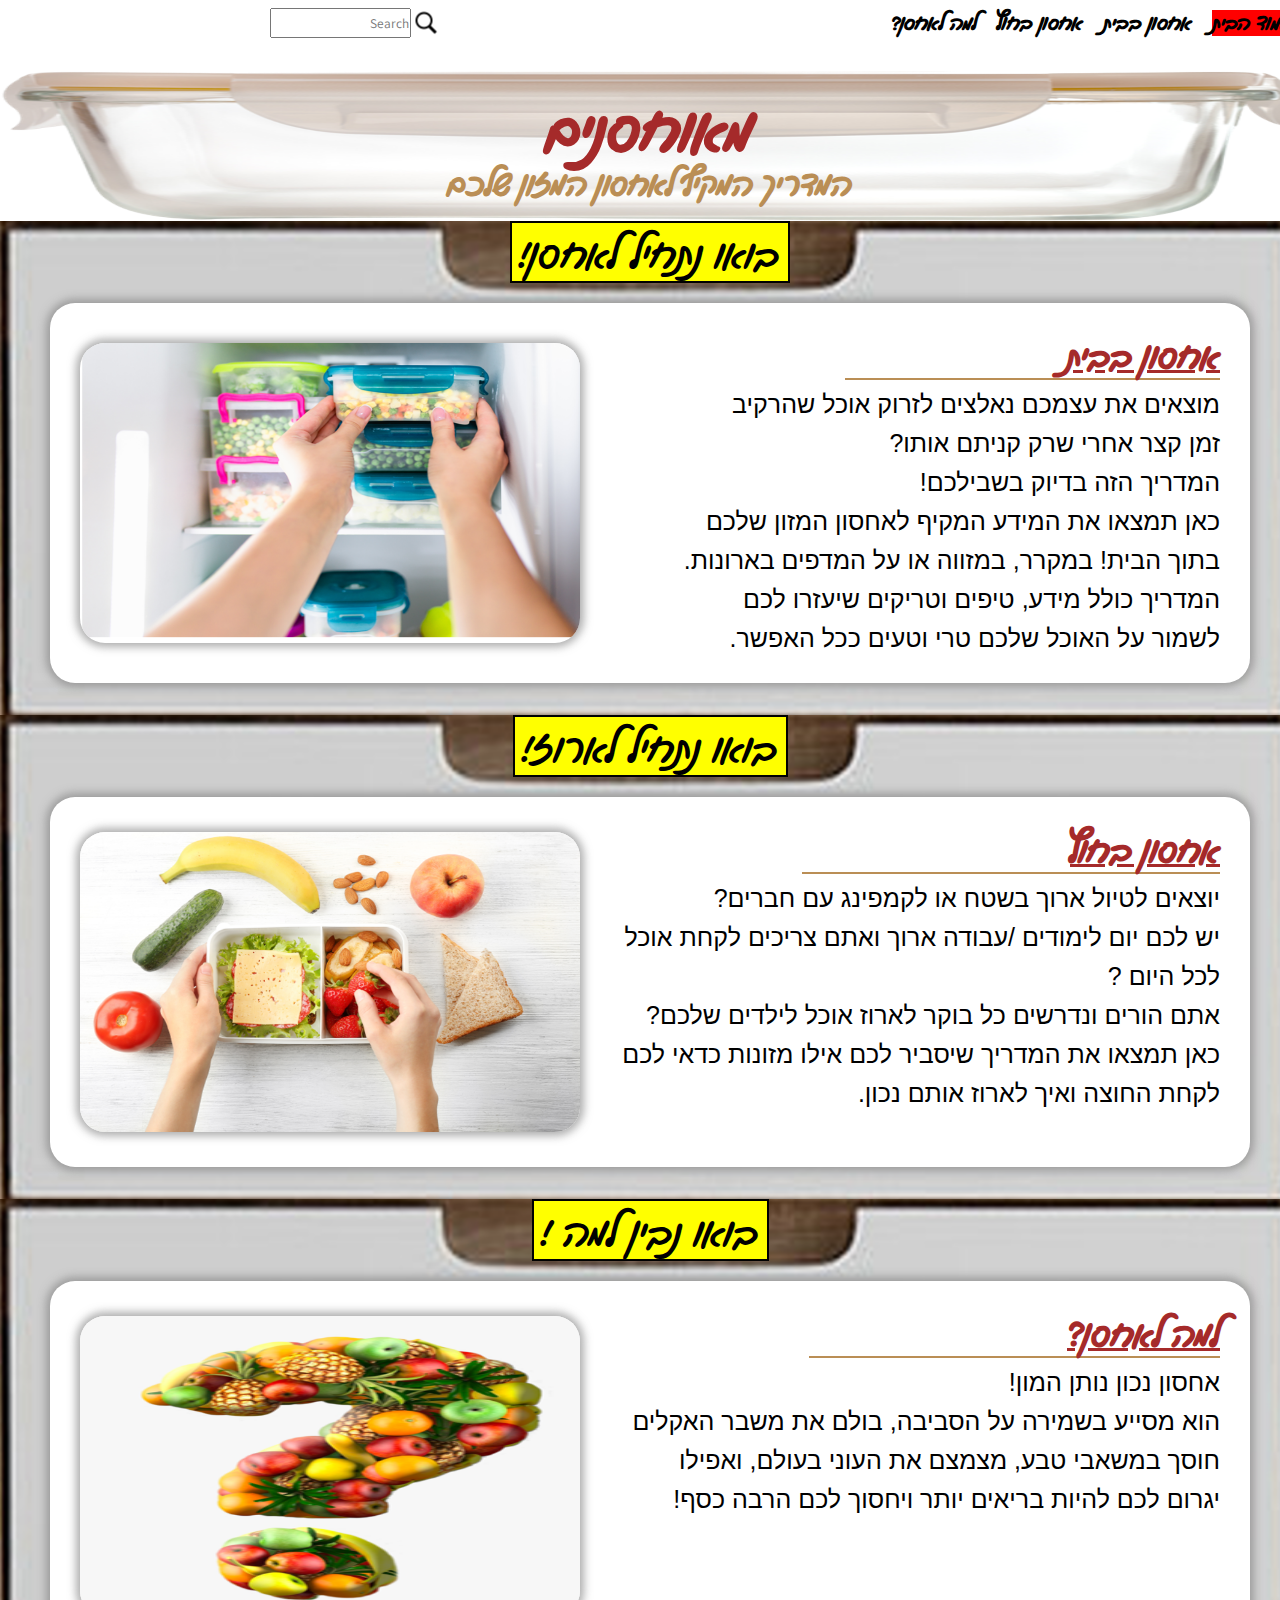
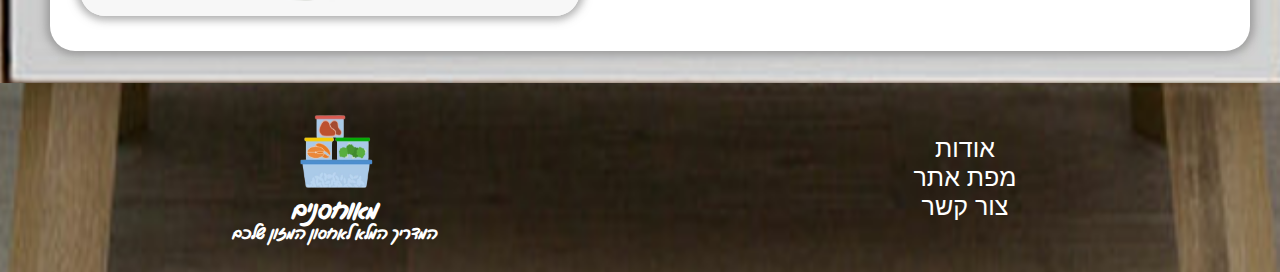
<file: index.html>
<!DOCTYPE html>
<html lang="en">

<head>
    <meta charset="UTF-8">
    <meta http-equiv="X-UA-Compatible" content="IE=edge">
    <meta name="viewport" content="width=device-width, initial-scale=1.0">
    <link rel="stylesheet" href="./styles/global.css">
    <link rel="icon" href="./images/icon.png">
    <link rel="stylesheet" href="./styles/style.css">
    <title>מאוחסנים</title>
</head>

<body>
    <div id="top">
        <nav>
            <ul>
                <li class="currentPage"><a href="./index.html">עמוד הבית</a></li>
                <li><a href="./page2.html">אחסון בבית</a></li>
                <li><a href="#">אחסון בחוץ</a></li>
                <li><a href="./page3.html">למה לאחסן?</a></li>
            </ul>
            <div id="search-container">
                <button id="search-btn">
                    <img id="search-icon" src="images/searchIcon.png" alt="">
                </button>
                <input type="text" placeholder="Search">
            </div>
        </nav>

        <main>

            <header>
                <h1>
                    <p id="p1">מאוחסנים</p>
                    <p id="p2">המדריך המקיף לאחסון המזון שלכם </p>
                </h1>

            </header>
    </div>



    <section id="section1">
        <button class="btn"><a href="./page2.html" target="_blank">בואו נתחיל לאחסן!</a></button>
        <div class="drawer">
            <div class="text">
                <h2 class="title">אחסון בבית</h2>
                <p>מוצאים את עצמכם נאלצים לזרוק אוכל שהרקיב </p>
                <p>זמן קצר אחרי שרק קניתם אותו? </p>
                <p> המדריך הזה בדיוק בשבילכם!</p>
                <p>כאן תמצאו את המידע המקיף לאחסון המזון שלכם</p>
                <p>בתוך הבית! במקרר, במזווה או על המדפים בארונות.</p>
                <p> המדריך כולל מידע, טיפים וטריקים שיעזרו לכם</p>
                <p> לשמור על האוכל שלכם טרי וטעים ככל האפשר.</p>
            </div>
            <div class="img">
                <img src="./images/homestorage.png" alt="">
            </div>
        </div>
    </section>

    <section id="section2">
        <button class="btn">בואו נתחיל לארוז!</button>
        <div class="drawer">
            <div class="text">
                <h3 class="title">אחסון בחוץ</h3>
                <p> יוצאים לטיול ארוך בשטח או לקמפינג עם חברים? </p>
                <p>יש לכם יום לימודים /עבודה ארוך ואתם צריכים לקחת אוכל </p>
                <p> לכל היום ? </p>
                <p>אתם הורים ונדרשים כל בוקר לארוז אוכל לילדים שלכם?</p>
                <p>כאן תמצאו את המדריך שיסביר לכם אילו מזונות כדאי לכם</p>
                <p>לקחת החוצה ואיך לארוז אותם נכון.</p>
            </div>
            <div class="img">
                <img src="./images/PACKING.png" alt="">
            </div>
        </div>
    </section>

    <section id="section3">
        <button class="btn"><a href="./page3.html" target="_blank">בואו נבין למה !</a> </button>
        <div class="drawer">
            <div class="text">
                <h4 class="title">למה לאחסן?</h4>
                <p>אחסון נכון נותן המון! </p>
                <p>הוא מסייע בשמירה על הסביבה, בולם את משבר האקלים </p>
                <p> חוסך במשאבי טבע, מצמצם את העוני בעולם, ואפילו </p>
                <p>יגרום לכם להיות בריאים יותר ויחסוך לכם הרבה כסף!</p>
            </div>
            <div class="img">
                <img src="./images/QUETION.png" alt="">
            </div>
        </div>
    </section>
    </main>

    <footer id="footer">
        <div class="box">
            <a href="./about.HTML">אודות</a>
            <a href="./map.html">מפת אתר</a>
            <a href="./contact.html">צור קשר</a>
        </div>
        <div class="box">
            <img id="imgfooter" src="./images/icon.png" alt="instagram">
            <h5>מאוחסנים </h5>
            <h6>המדריך המלא לאחסון המזון שלכם </h6>

        </div>
    </footer>
</body>

</html>
</file>
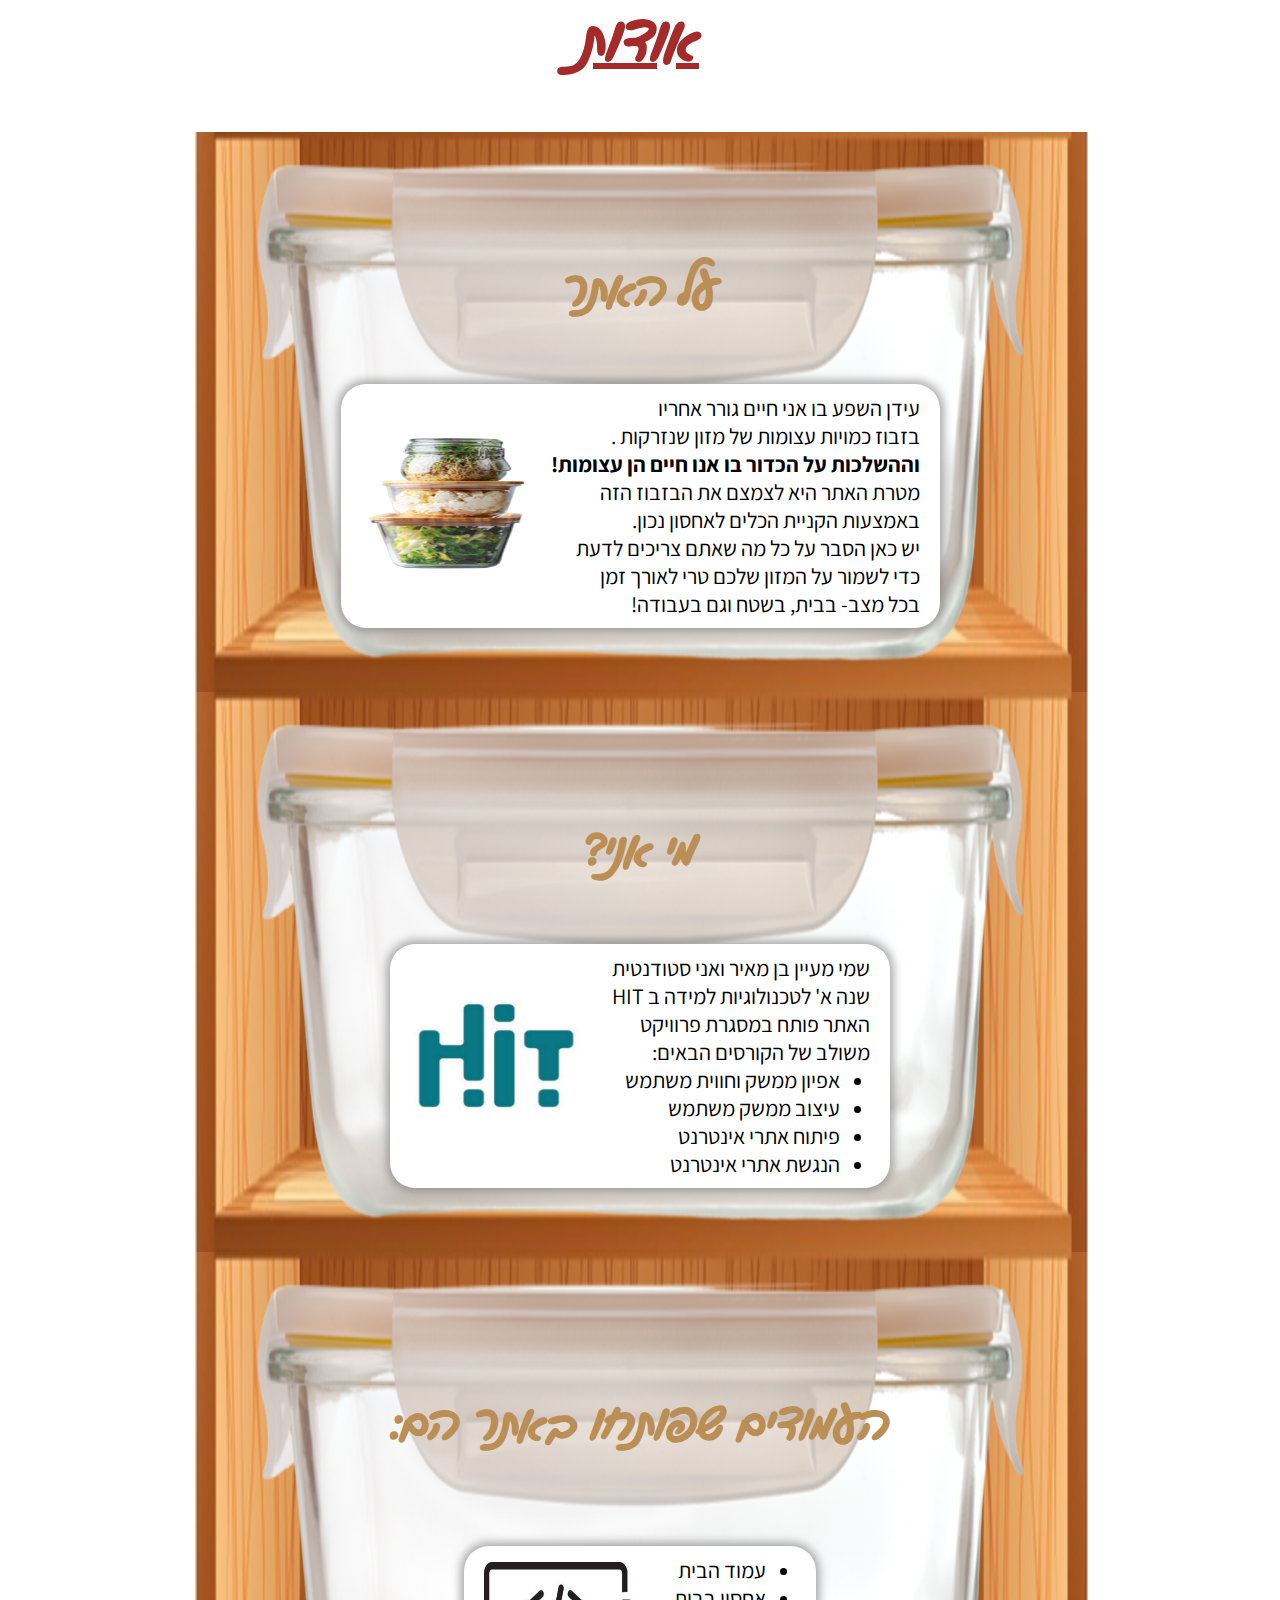
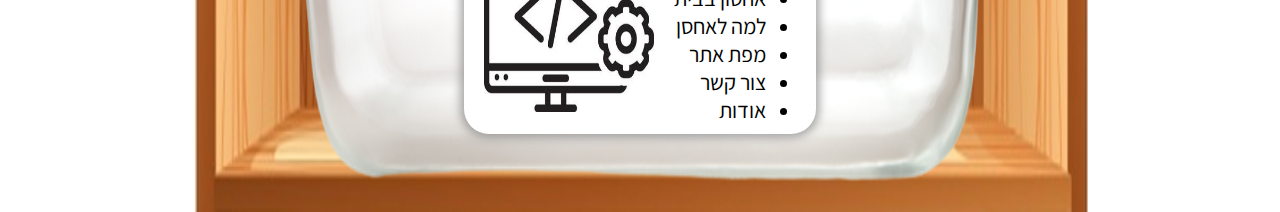
<file: about.HTML>
<!DOCTYPE html>
<html lang="en">

<head>
    <meta charset="UTF-8">
    <meta http-equiv="X-UA-Compatible" content="IE=edge">
    <meta name="viewport" content="width=device-width, initial-scale=1.0">
    <link rel="stylesheet" href="./styles/about2.css">
    <title> אודות</title>
</head>


<body>
    <h1> אודות</h1>

    <div id="container">

        <div class=shelf>
            <div class=box>
                <div class=title>
                    <h2> על האתר</2>
                </div>
                <section class="section">
                    <div class="text">
                        <p>עידן השפע בו אני חיים גורר אחריו</p>
                        <p>בזבוז כמויות עצומות של מזון שנזרקות .</p>
                        <p> <B> וההשלכות על הכדור בו אנו חיים הן עצומות! </B></p>
                        <p>מטרת האתר היא לצמצם את הבזבוז הזה</p>
                        <p>באמצעות הקניית הכלים לאחסון נכון.</p>
                        <p>יש כאן הסבר על כל מה שאתם צריכים לדעת</p>
                        <p>כדי לשמור על המזון שלכם טרי לאורך זמן</p>
                        <p> בכל מצב- בבית, בשטח וגם בעבודה! </p>
                    </div>
                    <div>
                        <img src="./images/boxes.png">
                    </div>
                </section>
            </div>
        </div>

        <div class=shelf>
            <div class=box>
                <div class="title">
                    <h2> מי אני?</h2>
                </div>
                <section class="section" id="section2">
                    <div class="text" class="section2">
                        <p> שמי מעיין בן מאיר ואני סטודנטית </p>
                        <p> שנה א' לטכנולוגיות למידה ב HIT </p>
                        <ul>
                            האתר פותח במסגרת פרוויקט משולב של הקורסים הבאים:
                            <li> אפיון ממשק וחווית משתמש </li>
                            <li> עיצוב ממשק משתמש</il>
                            <li>פיתוח אתרי אינטרנט </li>
                            <li>הנגשת אתרי אינטרנט </il>
                        </ul>
                    </div>
                    <div id="image" class="section2">
                        <img src="./images/HIT.png">
                    </div>
                </section>
            </div>
        </div>


        <div class=shelf>
            <div class=box>
                <div class="title">
                    <h2> העמודים שפותחו באתר הם:</h2>
                </div>
                <section class="section">
                    <div class="text">
                        <ul>
                            <li>עמוד הבית</li>
                            <li>אחסון בבית</li>
                            <li>למה לאחסן </li>
                            <li>מפת אתר </li>
                            <li>צור קשר</li>
                            <li>אודות</li>
                        </ul>
                    </div>
                    <div id="image">
                        <img src="./images/DEVELOPEMENT.jpg" alt="" />
                    </div>
                </section>
            </DIV>
        </div>
    </div>

</body>
</file>
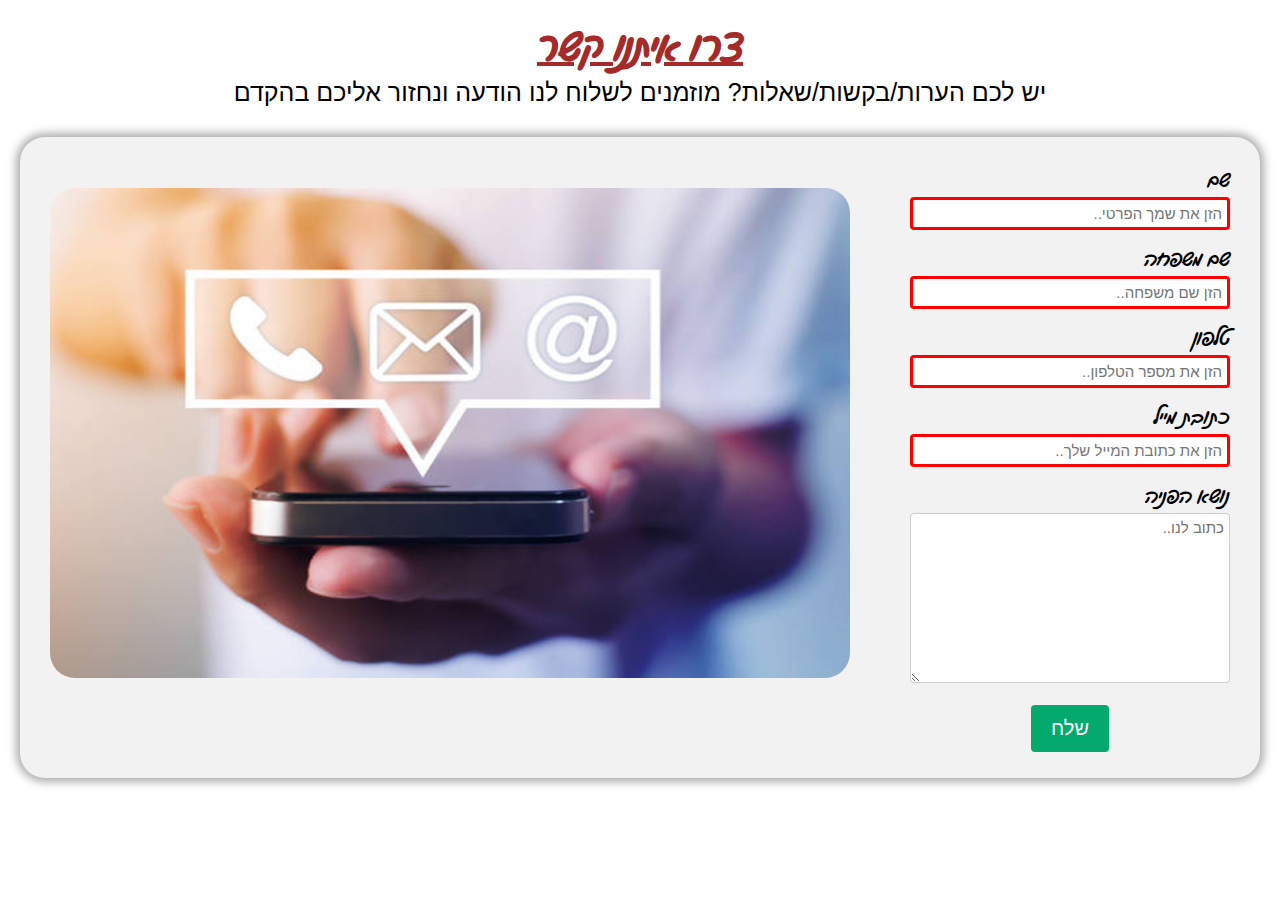
<file: contact.html>
<!DOCTYPE html>
<html lang="en">

<head>
    <meta charset="UTF-8">
    <meta http-equiv="X-UA-Compatible" content="IE=edge">
    <meta name="viewport" content="width=device-width, initial-scale=1.0">
    <link rel="stylesheet" href="./styles/contact.css">
    <link rel="icon" href="./images/icon.png">
    <script src="scripts/contact.js" defer></script>
    <title> צור קשר</title>
</head>

<div class="container">
    <div id="title">
        <h1>צרו איתנו קשר</h1>
        <p>יש לכם הערות/בקשות/שאלות? מוזמנים לשלוח לנו הודעה ונחזור אליכם בהקדם</p>
    </div>
    <div class="row">
        <form id="myForm" onsubmit="validateForm(event)">
            <span id="error-msg"></span>
            <div>
                <label for="fname">
                    <p>שם </p>
                </label>
                <input id="fname" type="text" name="שם פרטי" placeholder="הזן את שמך הפרטי.." required>
            </div>
            <div>
                <label for="lname">
                    <p> שם משפחה </p>
                </label>
                <input id="lname" type="text" name="שם משפחה" placeholder="הזן שם משפחה.." required>
            </div>
            <div>
                <label for="fhone">
                    <p> טלפון </p>
                </label>
                <input id="fhone" type="text" name="טלפון" placeholder="הזן את מספר הטלפון.." required>
            </div>
            <div>
                <label for="mail">
                    <p>כתובת מייל </p>
                </label>
                <input id="mail" type="email" name="טלפון" placeholder="הזן את כתובת המייל שלך.." required>
            </div>
            <div>
                <label for="subject">
                    <p>נושא הפניה </p>
                </label>
                <textarea id="subject" name="פנייה" placeholder="כתוב לנו.." required></textarea>
            </div>
            <input id="button" type="submit" value="שלח">
        </form>
        <div id="img">
            <img src="/images/contactus.png">
        </div>
    </div>
</div>
</file>
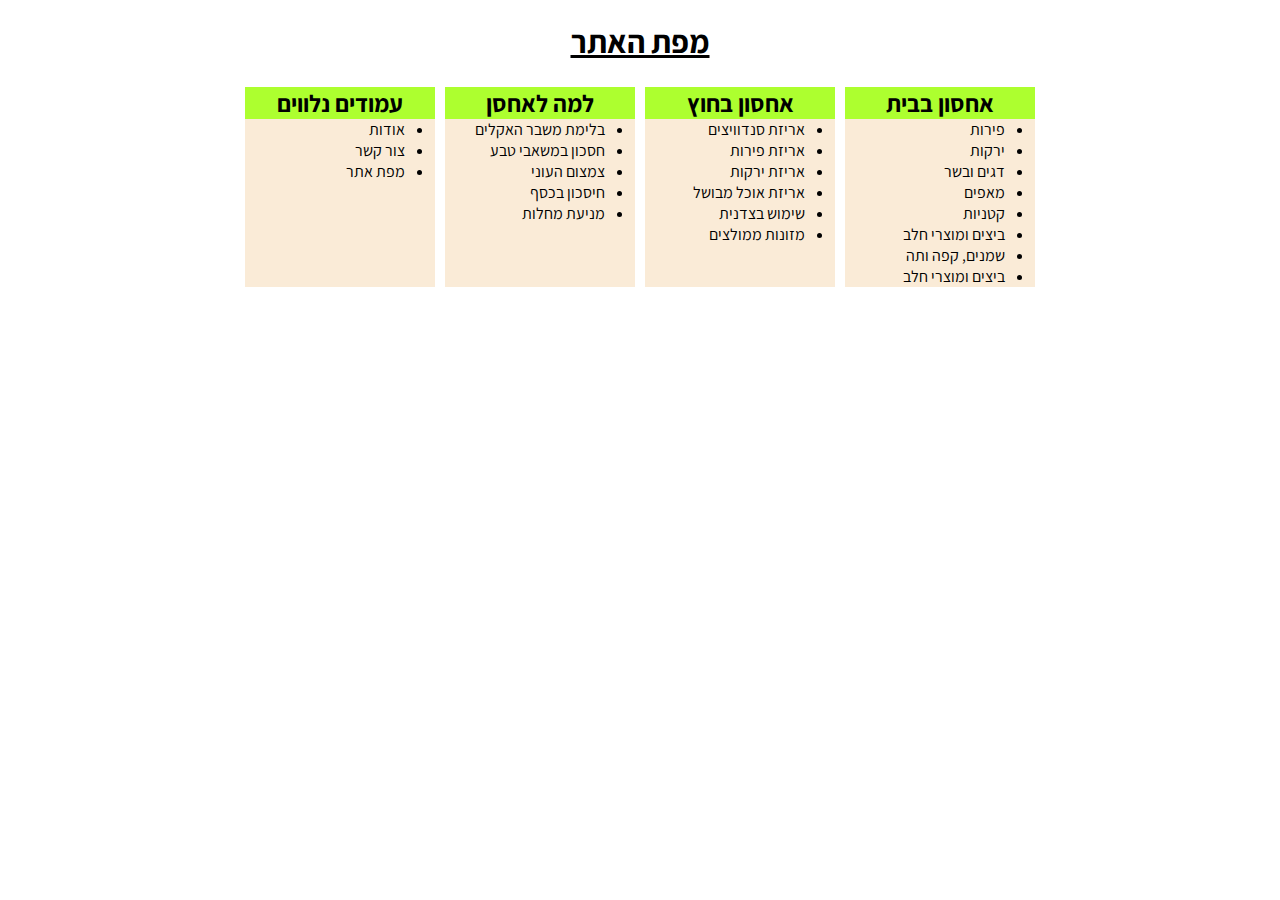
<file: map.html>
<!DOCTYPE html>
<html lang="en">

<head>
    <meta charset="UTF-8">
    <meta http-equiv="X-UA-Compatible" content="IE=edge">
    <meta name="viewport" content="width=device-width, initial-scale=1.0">
    <link rel="icon" href="./images/icon.png">
    <link rel="stylesheet" href="./styles/map.css">
    <title> מפת האתר</title>
</head>

<h1>מפת האתר </h1>

<div>
    <ul>
        <h2> אחסון בבית </h2>
        <li> פירות </li>
        <li> ירקות</li>
        <li>דגים ובשר </li>
        <li> מאפים</li>
        <li> קטניות </li>
        <li> ביצים ומוצרי חלב </li>
        <li> שמנים, קפה ותה </li>
        <li> ביצים ומוצרי חלב </li>
    </ul>

    <ul>
        <h2> אחסון בחוץ </h2>
        <li> אריזת סנדוויצים</li>
        <li> אריזת פירות </li>
        <li> אריזת ירקות</li>
        <li> אריזת אוכל מבושל </li>
        <li>שימוש בצדנית </li>
        <li>מזונות ממולצים </li>
    </ul>

    <ul>
        <h2> למה לאחסן</h2>
        <li> בלימת משבר האקלים</li>
        <li> חסכון במשאבי טבע </li>
        <li> צמצום העוני</li>
        <li> חיסכון בכסף</li>
        <li> מניעת מחלות </li>
    </ul>

    <ul>
        <h2> עמודים נלווים</h2>
        <li> אודות</li>
        <li> צור קשר</li>
        <li> מפת אתר</li>
    </ul>

</div>
</file>
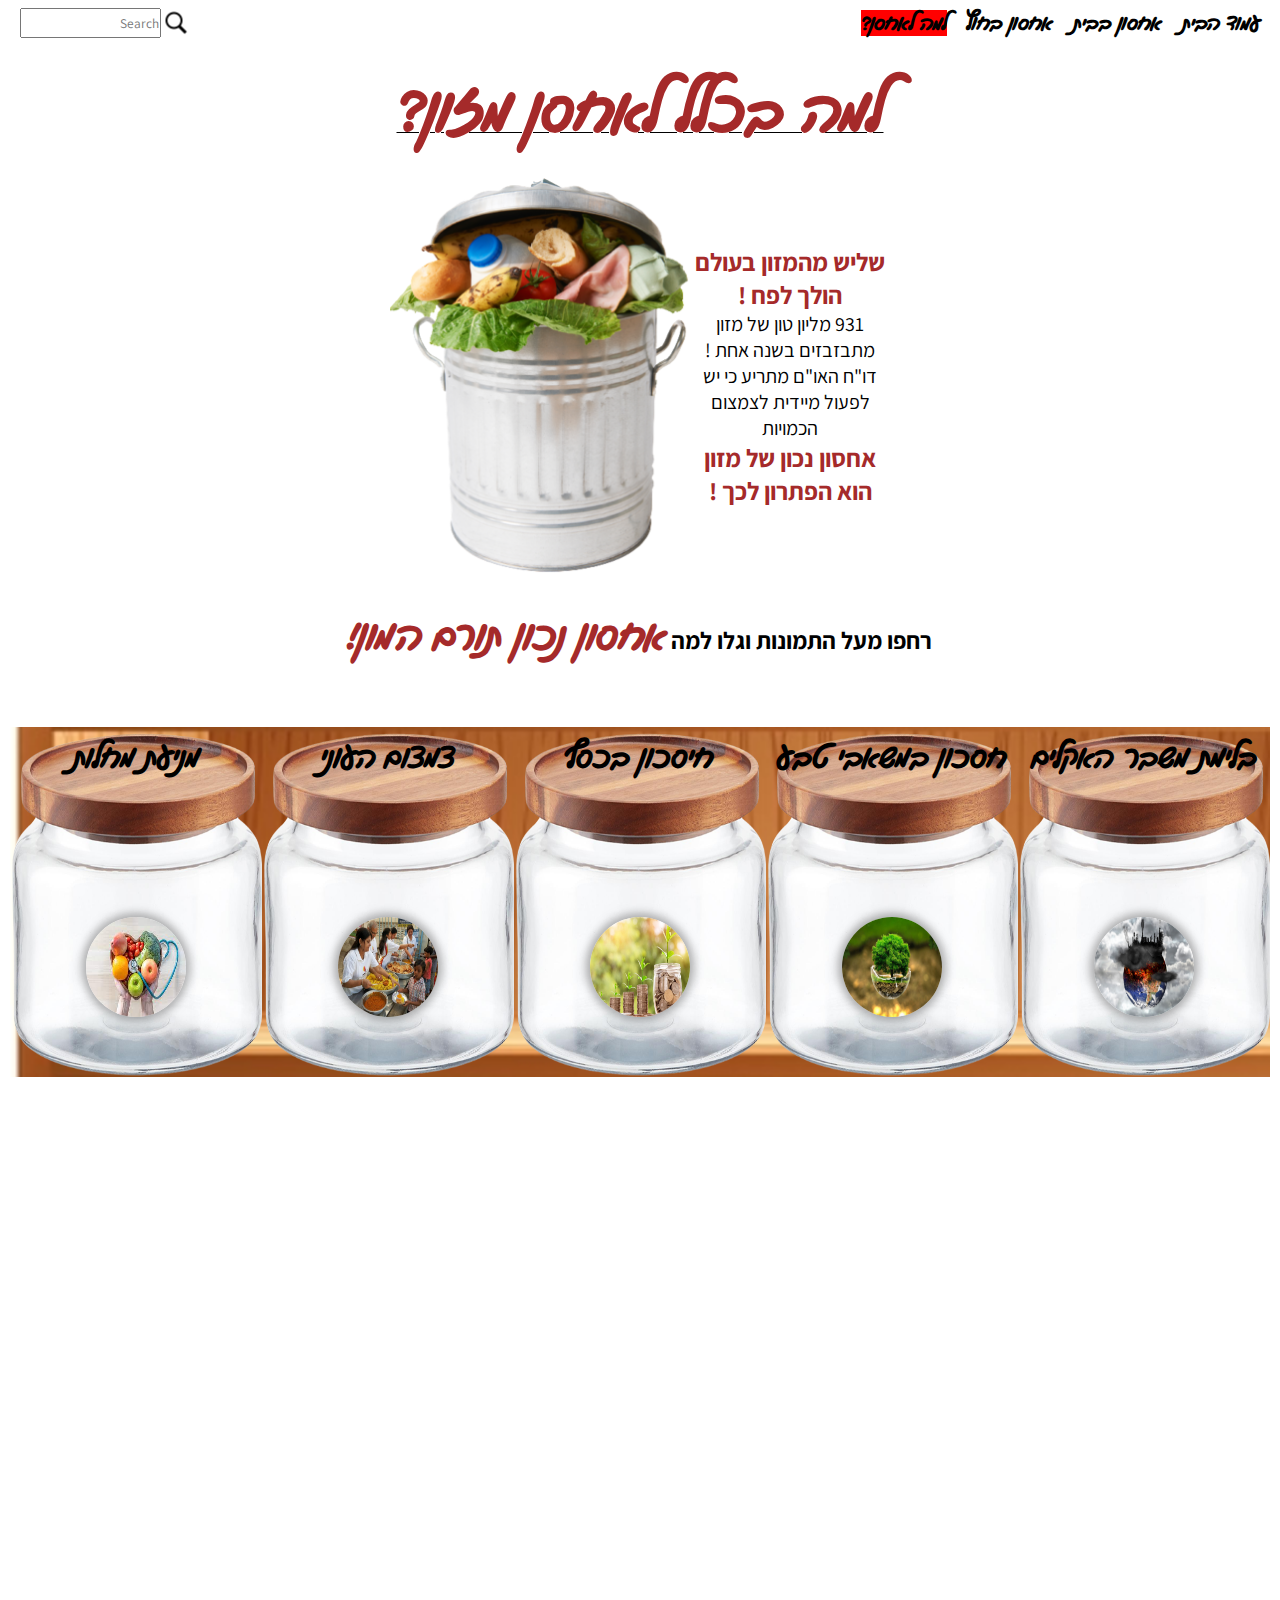
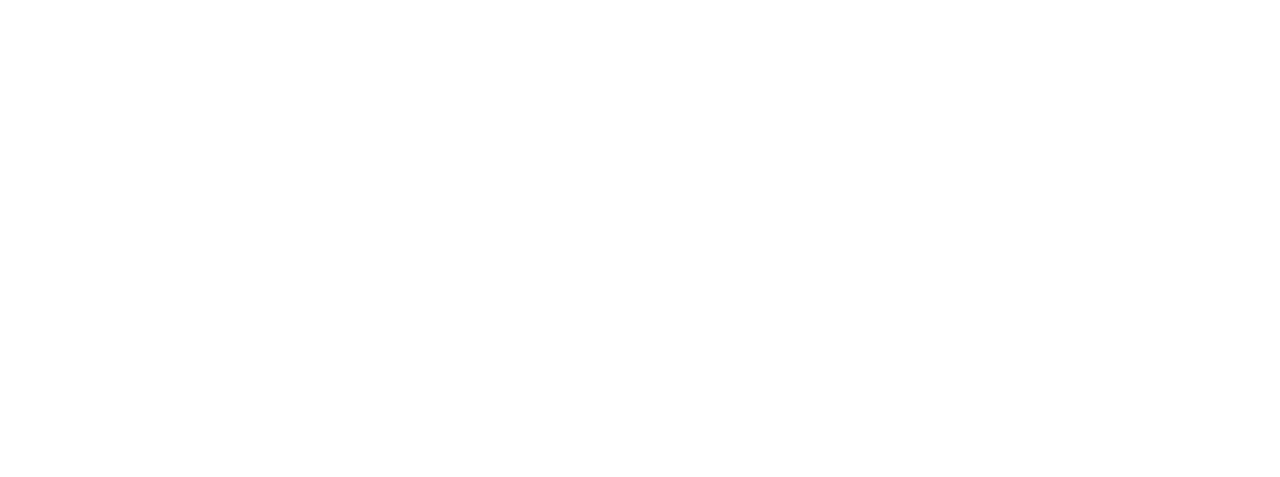
<file: page3.html>
<!DOCTYPE html>
<html lang="en">

<head>
    <meta charset="UTF-8">
    <meta http-equiv="X-UA-Compatible" content="IE=edge">
    <meta name="viewport" content="width=device-width, initial-scale=1.0">
    <link rel="stylesheet" href="./styles/global.css">
    <link rel="icon" href="./images/icon.png">
    <link rel="stylesheet" href="./styles/page3.css">
    <title>למה לאחסן</title>
</head>

<body>
    <nav>
        <ul>
            <li><a href="./index.html">עמוד הבית</a></li>
            <li><a href="./page2.html">אחסון בבית</a></li>
            <li><a href="#">אחסון בחוץ</a></li>
            <li class="currentPage"><a href="">למה לאחסן?</a></li>
        </ul>
        <div id="search-container">
            <button id="search-btn">
                <img id="search-icon" src="images/searchIcon.png" alt="">
            </button>
            <input type="text" placeholder="Search">
        </div>
    </nav>

    <header>
        <h1>
            למה בכלל לאחסן מזון?
        </h1>

        <div id="top">
            <div id="subtitle">
                <p id="P1"> <b> שליש מהמזון בעולם הולך לפח !</b> </p>
                <p> <span> 931 </span>
                    מליון טון של מזון מתבזבזים בשנה אחת !
                </p>
                <p> דו"ח האו"ם מתריע כי יש לפעול מיידית לצמצום הכמויות </p>
                <p id="P2"> <b> אחסון נכון של מזון הוא הפתרון לכך ! </b> </p>
            </div>
            <div id="imgtop">
                <img src="./images/trash3.png" alt="">
            </div>
        </div>
    </header>

    <h2>
        רחפו מעל התמונות וגלו למה
        <b>אחסון נכון תורם המון!</b>
    </h2>

    <section id="frontsections">

        <div id="box1" class="front">
            <h3> בלימת משבר האקלים</h3>
            <img src="images/crisis.jpg" alt="">
            <section>
                <div id="backsection1" class="back">
                    <div class=text>
                        <P>המזון שנזרק מייצר כמות גדולה של גז מתאן</P>
                        <P>כמות זו גדולה פי 2 מהפליטות של מכוניות בישראל ובארה"ב יחד </P>
                        <P> הגז גורם להתחממות כדור הארץ ומאיץ את משבר האקלים</P>
                        <P> <b>צמצום בזבוב המזון ע"י אחסון נכון </b> </P>
                        <P> <b> יימנע את הדרדרות הטבע לאסון !</b> </P>
                    </div>
                </div>
            </section>
        </div>

        <div id="box2" class="front">
            <h3>חסכון במשאבי טבע</h3>
            <img src="images/Conservation.jpg" alt="">
            <section>
                <div id="backsection2" class="back">
                    <div class=text>
                        <P> בזבוז המזון כרוך בניצול יתר של משאבי הטבע:</P>
                        <P> אדמות, עצים, מים,דשן, דלק ובע"ח </P>
                        <P>הפגיעה הזו במשאבי הטבע מדלדלת אותם </P>
                        <P>וגורמת לשחרור של פד"ח לאוויר הפסדים כלכליים עצומים </P>
                        <P> <b>צמצום בזבוב המזון ע"י אחסון נכון </b> </P>
                        <P> <b> יציל את משאבי הטבע מחדלון !</b> </P>
                    </div>
                </div>
            </section>
        </div>
        <div id="box3" class="front">
            <h3>חיסכון בכסף</h3>
            <img src="images/saving-money.png" alt="">
            <section>
                <div id="backsection3" class="back">
                    <div class=text>
                        <P>משפחה ממוצעת מבזבת כ 20% - 30% מכמות המזון שהיא קונה </P>
                        <P>כמות זו מוערכת בשווי של 2000 דולר לשנה </P>
                        <P> הצרכנות המוגברת גם מעלה את מחירי המזון ב11%</P>
                        <P> <b>צמצום בזבוב המזון ע"י אחסון נכון </b></P>
                        <P> <b> יחסוך לכם הרבה הון! </b> </P>
                    </div>
                </div>
            </section>
        </div>
        <div id="box4" class="front">
            <h3>צמצום העוני</h3>
            <img src="images/poverty.jpg" alt="">
            <section>
                <div id="backsection4" class="back">
                    <div class=text>
                        <P>לאחד מכל שלושה אנשים בעולם אין גישה למזון כדי לנהל חיים בריאים </P>
                        <P> למרות זאת נזרקת כמות עצומה של מזון שהייתה מאכילה </P>
                        <P> פי שניים ממספר האנשים הסובלים מתת תזונה בעולם </P>
                        <P> <b>צמצום בזבוב המזון ע"י אחסון נכון </b></P>
                        <p> <b> ייאפשר גם לעניים להתקיים בגאון! </b> </P>
                    </div>
                </div>
            </section>
        </div>
        <div id="box5" class="front">
            <h3>מניעת מחלות</h3>
            <img src="images/health.jpg" alt="">
            <section>
                <div id="backsection5" class="back">
                    <div class=text>
                        <P>אחסון שגוי של מזון עלול לגרום לצמיחת חיידקים ועובש </P>
                        <P> שעלולים לגרום להרעלת מזון ולמחלות חמורות</P>
                        <P> <b>צמצום בזבוב המזון ע"י אחסון נכון </P>
                        <P> <b></b> יציב את הבריאות שלכם במקום הראשון !</b> </P>
                    </div>
                </div>
            </section>
        </div>
    </section>

</body>

</html>
</file>
<file: styles/global.css>
.currentPage {
    background-color: red;
}
</file>
<file: styles/style.css>
@import url('https://fonts.googleapis.com/css2?family=Assistant:wght@500&display=swap');


@font-face {
    font-family: 'MyWebFont';
    src: url('../fonts/GveretLevinAlefAlefAlefRegular.ttf');

}

* {
    margin: 0;
    padding: 0;
    box-sizing: border-box;
    direction: rtl;
    /* font-family: Arial, Helvetica, sans-serif; */
    font-family: 'Assistant', sans-serif;
    /* display: none; */
}


body {
    padding: 0 120px;
    /* background-image: (src="./images/open.jpg"); */
}




nav {
    padding: 2px 10px;
    position: relative;
    /* background-color: blueviolet; */
    font-family: 'MyWebFont';
    display: flex;
    justify-content: space-between;
    align-items: center;
    margin-bottom: 25PX;
}




nav ul {
    /* background-color: red; */
    display: flex;
    flex-direction: row;
    list-style: none;
    font-family: 'MyWebFont';


}

ul li {
    margin: 8px 0px 8px 20px;
    font-size: 20px;
    font-weight: bold;
    /* background-color: blue; */
}

a {
    text-decoration: none;
    font-family: mywebfont;
    color: black;
}


#search-container {
    /* background-color: #F8D807; */
    display: flex;
    max-height: 30px;
    justify-content: left;
    margin-left: 0 px;
}




#search-btn {
    cursor: pointer;
    background: none;
    border: none;
    position: relative;
    height: 30px;
    width: 30px;
}

#search-icon {
    width: 25px;
    position: absolute;
    top: 50%;
    left: 50%;
    transform: translate(-50%, -50%);
}




header {
    /* top: 50%; */
    /* left: 0; */
    /* transform: translate(0, -50%); */
    /* z-index: 999; */
    font-family: MyWebFont;
    text-align: center;
    background-image: url('../images/BOX3.png');
    background-size: 100% 100%;
    background-position: center;
    width: 1300PX;
    margin: 0 auto;
    background-repeat: no-repeat;
    height: fit-content;
    margin-bottom: 00px;
    padding: 20px 0;
    margin-top: -2OX;


}

header>h1 {
    width: 100%;
}

h1 p {
    font-family: MyWebFont;

}



#p1 {
    font-size: 60px;
    color: brown;
}


#p2 {
    color: #BA8E55;

}



.title {
    font-size: 35px;
    font-weight: bold;
    font-family: MyWebFont;
    width: 70%;
    border-bottom: 2px solid #BA8E55;
    padding-bottom: 3px;
    color: brown;
    text-decoration: underline;
}

header div p {
    max-width: 330px;
    padding-right: 8px;
}

/* header button {
    margin: 60px 0;
} */

.btn {
    font-size: 40px;
    padding: 5px 8px;
    border: 2px solid black;
    background-color: yellow;
    cursor: pointer;
    font-family: MyWebFont;
    margin-top: 0PX;
}


.btn:hover {
    background-color: red;
}


section {
    min-height: 200px;
    padding-right: 18px;
    padding-left: 18px;
    padding-bottom: 20px;
    flex-direction: column;
    display: flex;
    justify-content: space-between;
    align-items: center;
    width: 1300px;
    margin: 0 auto;
    margin-bottom: 0PX;
}

#section1,
#section2,
#section3 {
    background-size: 100% 100%;
    background-image: url('../images/drawer.png');
}




.drawer {
    display: flex;
    flex-direction: row;
    justify-content: space-between;
    background-color: white;
    box-shadow: 0 0 8px 4px rgba(125, 125, 125, 0.625);
    border-radius: 25px;
    width: 1200px;
    padding: 30px 30px;
    margin-bottom: 12px;
    height: 70%;
}


#section1 img {
    margin-top: 10px;

}

section img {
    width: 500px;
    height: 300px;
    box-shadow: 0 0 8px 4px rgba(125, 125, 125, 0.625);
    border-radius: 25px;
    /* height: 100px; */
    margin-top: 5px;

}

#sectu #text {
    width: 500px;
}

/* #section3 img {
    margin-top: -50px;
} */


section p {
    /* margin: 10px 0; */
    margin-top: 10px;
    font-family: arimo;
    font-size: 25px;
}




section button {
    margin: 20px 0;
}


footer {
    background-image: url('../images/FOOTER.png');
    width: 1300px;
    background-size: 100%;
    display: flex;
    flex-direction: row;
    justify-content: space-around;
    padding: 30px 20px;
    margin: 0 auto;
    margin-top: 0PX;

}

h5 {
    color: right;
    font-family: MyWebFont;
    color: white;
    font-size: 25px;
}

h6 {
    color: right;
    font-family: MyWebFont;
    color: white;
    font-size: 16px;
}


footer a {
    color: white;
    font-family: arimo;
    font-size: 25px;
}


footer a:hover {
    color: red;
}


footer .box {
    width: 50%;
    display: flex;
    justify-content: center;
    align-items: center;
    flex-direction: column;
}


#imgfooter {
    height: 80px;
    width: 80px;

}
</file>
<file: styles/about2.css>
@import url('https://fonts.googleapis.com/css2?family=Assistant:wght@500&display=swap');


@font-face {
    font-family: 'MyWebFont';
    src: url('../fonts/GveretLevinAlefAlefAlefRegular.ttf');

}

* {
    margin: 0;
    padding: 0;
    box-sizing: border-box;
    direction: rtl;
    /* font-family: Arial, Helvetica, sans-serif; */
    font-family: 'Assistant', sans-serif;

}


body {
    direction: rtl;
    background-repeat: no-repeat;
    /* background-image: url('../images/OPEN.png'); */
    background-size: 100% 100%;
}

h1 {
    text-align: center;
    font-family: 'MyWebFont';
    font-size: 60px;
    color: brown;
    text-decoration: underline;
}

#container {
    margin-top: 60px;
}

.shelf {
    background-image: url('../images/SHELF.png');
    /* border: solid purple 10px; */
    background-position: center;
    background-size: 70% 100%;
    /* box-sizing: 100% 100%; */
    background-repeat: no-repeat;
    /* margin-bottom: 100px; */
    padding: 30px 0;

}



.box {
    /* border: solid red 2px; */
    display: flex;
    flex-direction: column;
    justify-content: space-around;
    align-items: center;
    height: 500px;
    background-image: url('../images/BOX3.png');
    width: 60%;
    background-size: 100% 100%;
    text-align: center;
    background-repeat: no-repeat;
    /* padding-top: 30px; */
    position: relative;
    /* right: 350px; */
    margin: 0 auto;
    /* padding: 0 100px; */
    padding-top: 60px;

}


section.section {
    display: flex;
    flex-direction: row;
    justify-content: space-around;
    /* border: solid 1px black; */
    align-items: center;
    height: fit-content;
    width: 700ppx;
    padding: 10PX 20px;
    background-color: white;
    /* border: solid 2px black; */
    box-shadow: 0 0 8px 4px rgba(125, 125, 125, 0.625);
    border-radius: 25px;

}

section li {
    margin-right: 30px;
}


div.text {
    font-family: arimo;
    font-size: 22px;
    text-align: right;
}


h2 {
    font-family: 'MyWebFont';
    font-size: 3rem;
    color: #BA8E55;
}


div img {
    width: 170px;
    height: 150px;
    background-color: white;
    margin-right: 20px;
}

section#section2 {
    width: 500px;
}
</file>
<file: styles/contact.css>
@import url('https://fonts.googleapis.com/css2?family=Assistant:wght@500&display=swap');


@font-face {
    font-family: 'MyWebFont';
    src: url('../fonts/GveretLevinAlefAlefAlefRegular.ttf');
}


* {
    margin: 0;
    padding: 0;
    box-sizing: border-box;
    direction: rtl;
    /* font-family: Arial, Helvetica, sans-serif; */
    font-family: 'Assistant', sans-serif;

}


body {
    direction: rtl;
}

h1 {
    text-align: center;
    font-family: 'MyWebFont';
    font-size: 40px;
    color: brown;
    text-decoration: underline;
    margin-bottom: 10px;
    margin-top: 20px;
}


div#title p {
    text-align: center;
    font-family: arimo;
    font-size: 25px;
    margin-bottom: 30px;

}

div.row {
    display: flex;
    flex-direction: row;
    justify-content: space-between;
    background-color: #f2f2f2;
    border-radius: 25px;
    padding-top: 30px;
    padding-bottom: 20px;
    margin-left: 20px;
    margin-right: 20px;
    box-shadow: 0 0 8px 4px rgba(125, 125, 125, 0.625);


}


form {
    display: flex;
    flex-direction: column;
    justify-content: center;
    align-items: center;
    text-align: right;
    width: 50%;
    margin: 0px 30px;
}




form p {
    font-family: MyWebFont;
    font-size: 20px;
}



.container {
    width: 100%;
}

img {
    width: 800PX;
    margin: 0px 30px;
    height: 490px;
    margin-top: 21px;
    border-radius: 25px;

}



form div {
    width: 100%;
    display: flex;
    flex-direction: column;
    margin-bottom: 10px;
}

input:invalid {
    border: 3px solid red;
}

input#button {
    background-color: #04AA6D;
    color: white;
    padding: 12px 20px;
    border: none;
    border-radius: 4px;
    cursor: pointer;
    font: arimo;
    font-size: 20px;
}

input#button:hover {
    background-color: red;
}

input,
textarea {
    border: 1px solid #ccc;
    border-radius: 4px;
    /* Rounded borders */
    box-sizing: border-box;
    /* Make sure that padding and width stays in place */
    resize: vertical;
    /* Allow the user to vertically resize the textarea (not horizontally) */
    padding: 5px;
    margin-top: 6px;
    margin-bottom: 6px;
    font-family: arimo;
    font-size: 15px;

}

textarea {
    height: 170px;
}

width: 100%;
/* Full width */
padding: 12px;
/* Some padding */
margin-top: 6px;
/* Add a top margin */
margin-bottom: 16px;
/* Bottom margin */
</file>
<file: styles/map.css>
@import url('https://fonts.googleapis.com/css2?family=Assistant:wght@500&display=swap');


@font-face {
    font-family: 'MyWebFont';
    src: url('../fonts/GveretLevinAlefAlefAlefRegular.ttf');

}

* {
    margin: 0;
    padding: 0;
    box-sizing: border-box;
    direction: rtl;
    /* font-family: Arial, Helvetica, sans-serif; */
    font-family: 'Assistant', sans-serif;
    /* display: none; */
}

body {
    padding: 20px 20px;
}

div {
    display: flex;
    flex-direction: row;
    justify-content: space-around;
    width: 800px;
    margin: 0 auto;
}

ul {
    background-color: antiquewhite;
    margin: 5px 5px;
    width: 200px;
}

ul li {
    margin-right: 30px;

}

h1 {
    text-align: center;
    margin-bottom: 20px;
    text-decoration: underline;

}

h2 {
    background-color: greenyellow;
    text-align: center;
}
</file>
<file: styles/page3.css>
@import url('https://fonts.googleapis.com/css2?family=Assistant:wght@500&display=swap');

@font-face {
    font-family: 'MyWebFont';
    src: url('../fonts/GveretLevinAlefAlefAlefRegular.ttf');

}

* {
    margin: 0;
    padding: 0;
    box-sizing: border-box;
    direction: rtl;
    /* font-family: Arial, Helvetica, sans-serif; */
    font-family: 'Assistant', sans-serif;
}


body {
    padding: 0 10px;
    width: 100%;
    margin: 0 auto;
    direction: rtl;
    display: flex;
    flex-direction: column;


}




nav {
    padding: 2px 10px;
    position: relative;
    /* background-color: blueviolet; */
    font-family: 'MyWebFont';
    display: flex;
    justify-content: space-between;
    align-items: center;
    margin-bottom: 25PX;
}




nav ul {
    display: flex;
    flex-direction: row;
    list-style: none;
    font-family: 'MyWebFont';

}

ul li {
    margin: 8px 0px 8px 20px;
    font-size: 20px;
    font-weight: bold;
    /* background-color: blue; */
}

a {
    text-decoration: none;
    font-family: mywebfont;
    color: black;
}


#search-container {
    display: flex;
    max-height: 30px;
    justify-content: left;
    margin-left: 0 px;
}




#search-btn {
    cursor: pointer;
    background: none;
    border: none;
    position: relative;
    height: 30px;
    width: 30px;
}

#search-icon {
    width: 25px;
    position: absolute;
    top: 50%;
    left: 50%;
    transform: translate(-50%, -50%);
}


header {
    flex-direction: column;
    text-align: center;
    /* width: 45%; */
    height: fit-content;
    /* margin-top: 45px; */
    color: black;
    position: relative;
    display: flex;
    justify-content: space-between;
    align-items: center;
}



header h1 {
    font-family: 'MyWebFont';
    font-size: 60px;
    text-decoration: underline solid 1px black;
    color: brown;
    margin-bottom: 30px;
}



#top {
    display: flex;
    flex-direction: row;
    justify-content: space-between;
    align-items: center;
    font-family: arimo;
    font-size: 20px;
}

#subtitle {
    width: 200px;
}

#top #imgtop img {
    max-height: 400px;
}


b {
    font-size: 25px;
    color: brown;
}

h2 {
    position: relative;
    text-align: center;
    margin-top: 30px;
}

h2 b {
    font-family: MyWebFont;
    font-size: 40px;
}



#frontsections {
    position: relative;
    display: flex;
    justify-content: space-between;
    flex-direction: row;
    justify-content: center;
    margin-top: 60px;
    width: 100%;
    background-image: url('../images/SHELF.png');
    background-size: cover;
    position: relative;
    margin-bottom: 1000PX;
    margin-top: 70px;
}

#frontsections>div {
    display: flex;
    align-items: center;
    flex-direction: column;
    justify-content: center;
    text-align: center;
    background-image: url('../images/box7.png');
    background-size: 100% 100%;
    flex-grow: 1;
    height: 350px;
    cursor: pointer;
}


#frontsections>div:hover {
    margin-left: 550px;
    width: 0px;
}

#frontsections>div:hover img {
    display: none;
}


#frontsections>div:hover h3 {
    display: none;

}



#frontsections div img {
    width: 100px;
    height: 100px;
    border-radius: 50%;
    position: absolute;
    /* top: 240px; */
    bottom: 60px;
    box-shadow: 0 0 8px 4px rgba(125, 125, 125, 0.625);

}

h3 {
    font-family: MyWebFont;
    font-size: 30px;
    position: absolute;
    top: 10px;
}

.front section {
    width: 100%;
    margin: 0 auto;
    margin-top: 0PX;
    display: none;
}

.back {
    display: flex;
    flex-direction: column;
    justify-content: center;
    align-items: center;
    text-align: center;
    background-image: url('../images/box7.png');
    background-size: 100% 100%;
    height: 400px;
    width: 800px;
    margin: 0 auto;
}

#frontsections>div:hover section {
    display: block;
}





.back .text {
    position: absolute;
    height: 700px;
    font-size: 25px;
    background-color: white;
    height: fit-content;
    width: fit-content;
    padding: 5px 5px;
    box-shadow: 0 0 8px 4px rgba(125, 125, 125, 0.625);
    border-radius: 25px;
    padding-top: opx;
    bottom: 20px;

}

.back .text b {
    font-size: 30px;
}
</file>
